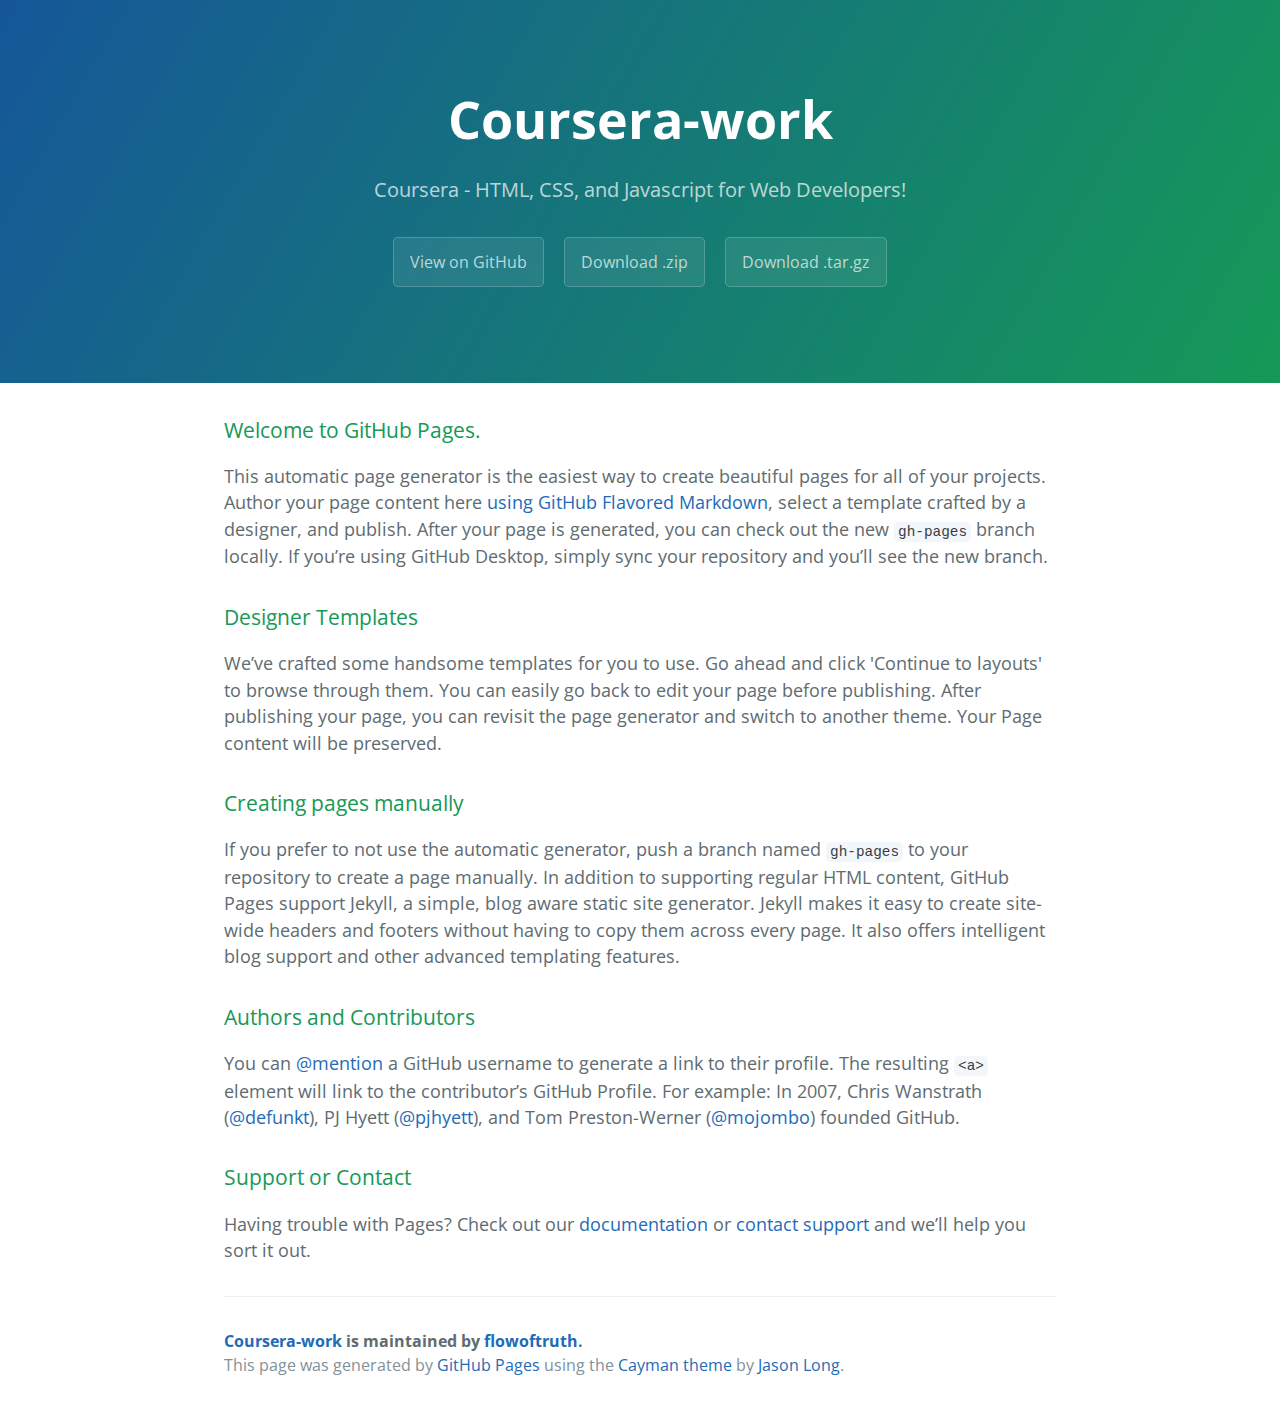
<file: index.html>
<!DOCTYPE html>
<html lang="en-us">
  <head>
    <meta charset="UTF-8">
    <title>Coursera-work by flowoftruth</title>
    <meta name="viewport" content="width=device-width, initial-scale=1">
    <link rel="stylesheet" type="text/css" href="stylesheets/normalize.css" media="screen">
    <link href='https://fonts.googleapis.com/css?family=Open+Sans:400,700' rel='stylesheet' type='text/css'>
    <link rel="stylesheet" type="text/css" href="stylesheets/stylesheet.css" media="screen">
    <link rel="stylesheet" type="text/css" href="stylesheets/github-light.css" media="screen">
  </head>
  <body>
    <section class="page-header">
      <h1 class="project-name">Coursera-work</h1>
      <h2 class="project-tagline">Coursera - HTML, CSS, and Javascript for Web Developers!</h2>
      <a href="https://github.com/flowoftruth/coursera-work" class="btn">View on GitHub</a>
      <a href="https://github.com/flowoftruth/coursera-work/zipball/master" class="btn">Download .zip</a>
      <a href="https://github.com/flowoftruth/coursera-work/tarball/master" class="btn">Download .tar.gz</a>
    </section>

    <section class="main-content">
      <h3>
<a id="welcome-to-github-pages" class="anchor" href="#welcome-to-github-pages" aria-hidden="true"><span aria-hidden="true" class="octicon octicon-link"></span></a>Welcome to GitHub Pages.</h3>

<p>This automatic page generator is the easiest way to create beautiful pages for all of your projects. Author your page content here <a href="https://guides.github.com/features/mastering-markdown/">using GitHub Flavored Markdown</a>, select a template crafted by a designer, and publish. After your page is generated, you can check out the new <code>gh-pages</code> branch locally. If you’re using GitHub Desktop, simply sync your repository and you’ll see the new branch.</p>

<h3>
<a id="designer-templates" class="anchor" href="#designer-templates" aria-hidden="true"><span aria-hidden="true" class="octicon octicon-link"></span></a>Designer Templates</h3>

<p>We’ve crafted some handsome templates for you to use. Go ahead and click 'Continue to layouts' to browse through them. You can easily go back to edit your page before publishing. After publishing your page, you can revisit the page generator and switch to another theme. Your Page content will be preserved.</p>

<h3>
<a id="creating-pages-manually" class="anchor" href="#creating-pages-manually" aria-hidden="true"><span aria-hidden="true" class="octicon octicon-link"></span></a>Creating pages manually</h3>

<p>If you prefer to not use the automatic generator, push a branch named <code>gh-pages</code> to your repository to create a page manually. In addition to supporting regular HTML content, GitHub Pages support Jekyll, a simple, blog aware static site generator. Jekyll makes it easy to create site-wide headers and footers without having to copy them across every page. It also offers intelligent blog support and other advanced templating features.</p>

<h3>
<a id="authors-and-contributors" class="anchor" href="#authors-and-contributors" aria-hidden="true"><span aria-hidden="true" class="octicon octicon-link"></span></a>Authors and Contributors</h3>

<p>You can <a href="https://help.github.com/articles/basic-writing-and-formatting-syntax/#mentioning-users-and-teams" class="user-mention">@mention</a> a GitHub username to generate a link to their profile. The resulting <code>&lt;a&gt;</code> element will link to the contributor’s GitHub Profile. For example: In 2007, Chris Wanstrath (<a href="https://github.com/defunkt" class="user-mention">@defunkt</a>), PJ Hyett (<a href="https://github.com/pjhyett" class="user-mention">@pjhyett</a>), and Tom Preston-Werner (<a href="https://github.com/mojombo" class="user-mention">@mojombo</a>) founded GitHub.</p>

<h3>
<a id="support-or-contact" class="anchor" href="#support-or-contact" aria-hidden="true"><span aria-hidden="true" class="octicon octicon-link"></span></a>Support or Contact</h3>

<p>Having trouble with Pages? Check out our <a href="https://help.github.com/pages">documentation</a> or <a href="https://github.com/contact">contact support</a> and we’ll help you sort it out.</p>

      <footer class="site-footer">
        <span class="site-footer-owner"><a href="https://github.com/flowoftruth/coursera-work">Coursera-work</a> is maintained by <a href="https://github.com/flowoftruth">flowoftruth</a>.</span>

        <span class="site-footer-credits">This page was generated by <a href="https://pages.github.com">GitHub Pages</a> using the <a href="https://github.com/jasonlong/cayman-theme">Cayman theme</a> by <a href="https://twitter.com/jasonlong">Jason Long</a>.</span>
      </footer>

    </section>

  
  </body>
</html>
</file>
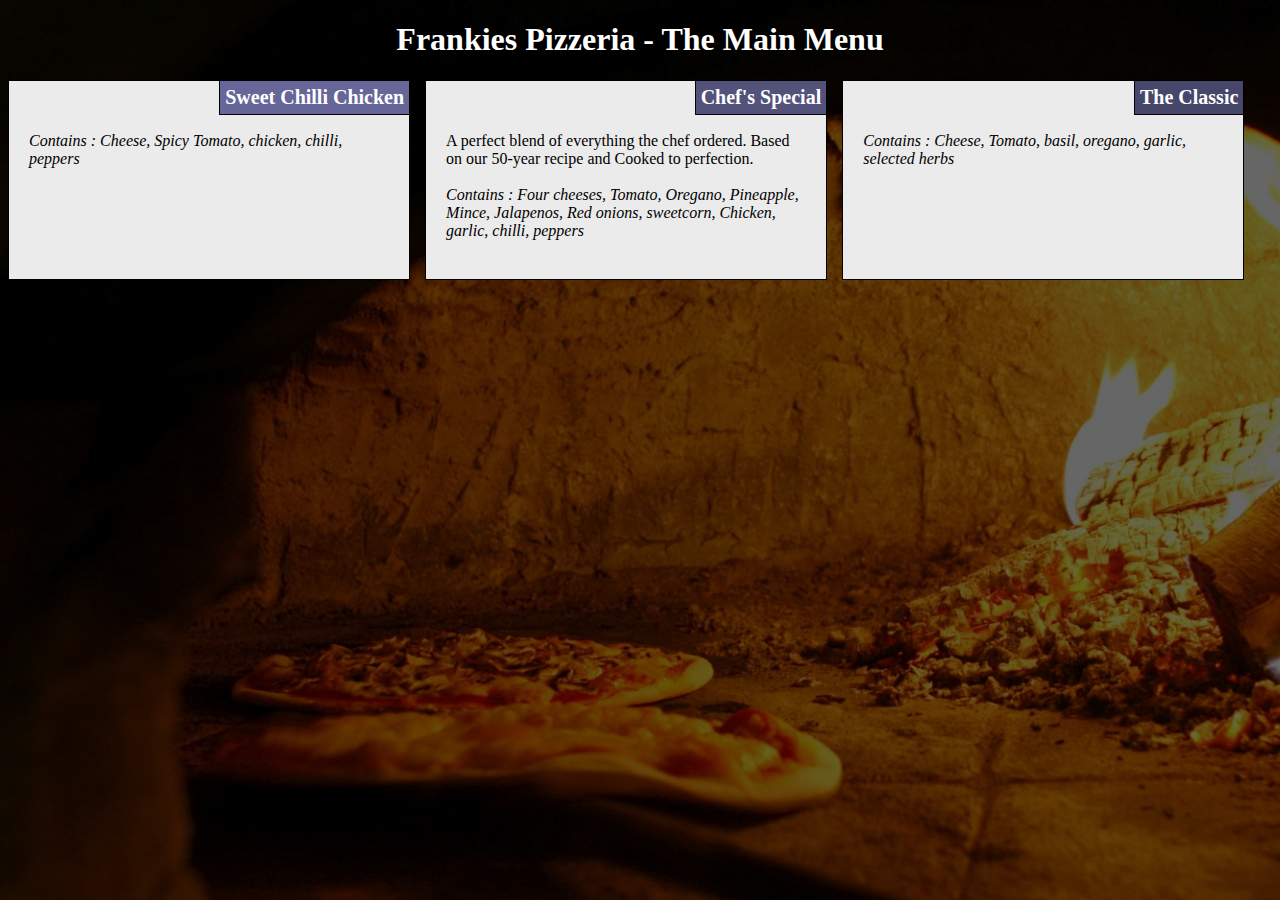
<file: module-2/index.html>
<!DOCTYPE html>
<html>
<head>

	<title>Module 2 : Restaurant with Device compatibility</title>
	<meta charset="utf-8">
    <meta name="viewport" content="width=device-width, initial-scale=1">
	<link rel="stylesheet" type="text/css" href="css/public.css">
	
        

</head>

	<body>

	<h1>Frankies Pizzeria - The Main Menu</h1>

	<div class="row">

		<div class="col-lg-4 col-md-6" >
			<div class="section">
				<h3 id="chicken">Sweet Chilli Chicken</h3>  
				<p>
				<em>Contains : Cheese, Spicy Tomato, chicken, chilli, peppers</em></p>
				</div>
			</div>

		<div class="col-lg-4 col-md-6">
			<div class="section">
				<h3 id="beef">Chef's Special</h3>
				<p>A perfect blend of everything the chef ordered. Based on our 50-year recipe and Cooked to perfection. <br><br><em>Contains : Four cheeses, Tomato, Oregano, Pineapple, Mince, Jalapenos, Red onions, sweetcorn, Chicken, garlic, chilli, peppers</em></p>
				</div>
			</div>


		<div class="col-lg-4 col-md-12">
			<div class="section">
				<h3 id="sushi">The Classic</h3>
				<p><em>Contains : Cheese, Tomato, basil, oregano, garlic, selected herbs</em></p>
			</div>
			</div>
		</div>


	</body>

</html>
</file>
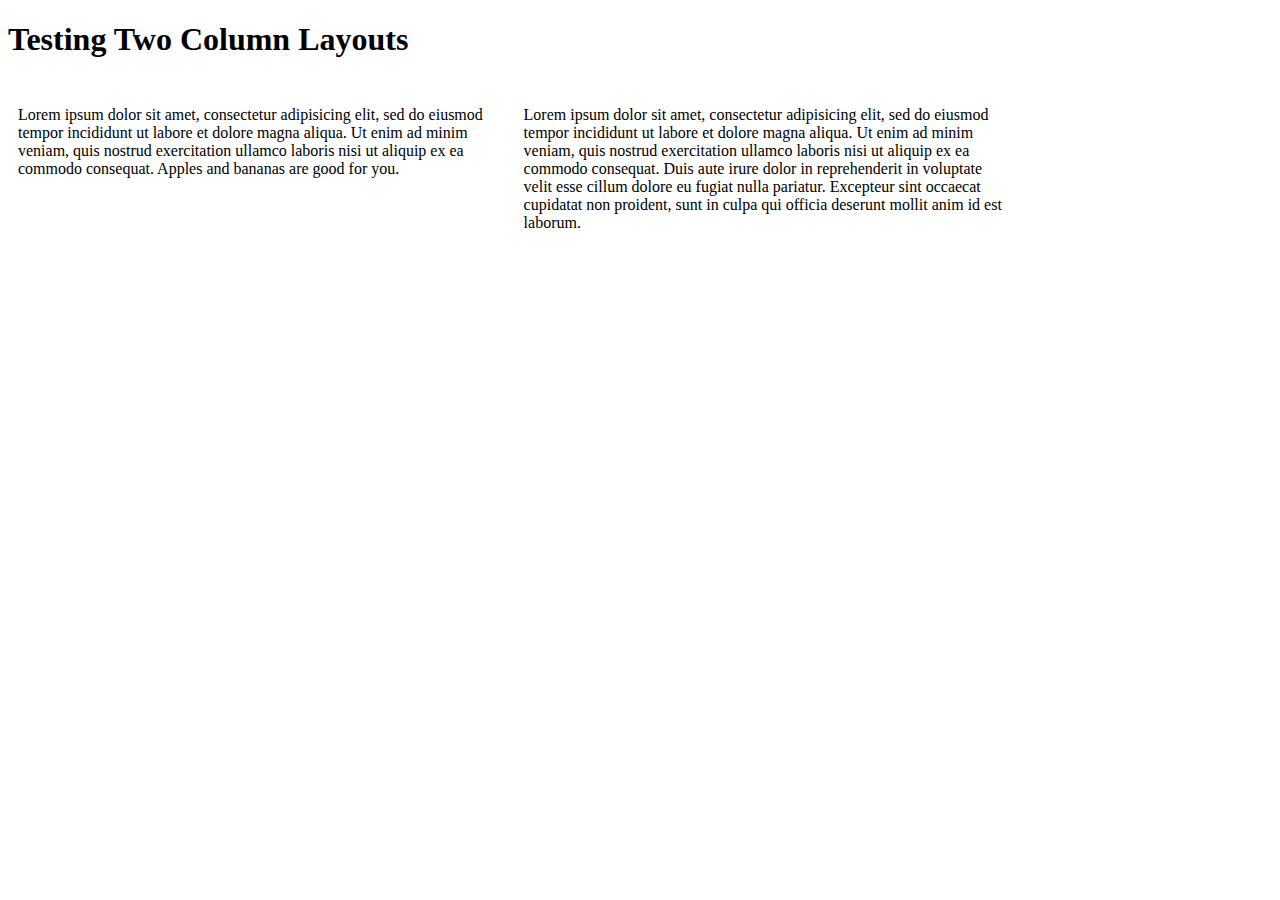
<file: site/floating.html>
<!DOCTYPE html>
<html>
<head>
	<title></title>

<style type="text/css">

* {

	box-sizing: border-box;
}

p {


	/*border: 2px solid black;*/
	float: left;
	width: 40%;
	padding: 10px;
}

#p1 {

	/*background-color: lightgray;*/

}

#p2 {

	/*background-color: yellow;*/
}


</style>

</head>
<body>

<h1>Testing Two Column Layouts</h1>
<div>
<p id="p1">Lorem ipsum dolor sit amet, consectetur adipisicing elit, sed do eiusmod
tempor incididunt ut labore et dolore magna aliqua. Ut enim ad minim veniam,
quis nostrud exercitation ullamco laboris nisi ut aliquip ex ea commodo
consequat. Apples and bananas are good for you. </p>

<p id="p2">Lorem ipsum dolor sit amet, consectetur adipisicing elit, sed do eiusmod
tempor incididunt ut labore et dolore magna aliqua. Ut enim ad minim veniam,
quis nostrud exercitation ullamco laboris nisi ut aliquip ex ea commodo
consequat. Duis aute irure dolor in reprehenderit in voluptate velit esse
cillum dolore eu fugiat nulla pariatur. Excepteur sint occaecat cupidatat non
proident, sunt in culpa qui officia deserunt mollit anim id est laborum.</p>
</div>
</body>
</html>
</file>
<file: stylesheets/stylesheet.css>
* {
  box-sizing: border-box; }

body {
  padding: 0;
  margin: 0;
  font-family: "Open Sans", "Helvetica Neue", Helvetica, Arial, sans-serif;
  font-size: 16px;
  line-height: 1.5;
  color: #606c71; }

a {
  color: #1e6bb8;
  text-decoration: none; }
  a:hover {
    text-decoration: underline; }

.btn {
  display: inline-block;
  margin-bottom: 1rem;
  color: rgba(255, 255, 255, 0.7);
  background-color: rgba(255, 255, 255, 0.08);
  border-color: rgba(255, 255, 255, 0.2);
  border-style: solid;
  border-width: 1px;
  border-radius: 0.3rem;
  transition: color 0.2s, background-color 0.2s, border-color 0.2s; }
  .btn + .btn {
    margin-left: 1rem; }

.btn:hover {
  color: rgba(255, 255, 255, 0.8);
  text-decoration: none;
  background-color: rgba(255, 255, 255, 0.2);
  border-color: rgba(255, 255, 255, 0.3); }

@media screen and (min-width: 64em) {
  .btn {
    padding: 0.75rem 1rem; } }

@media screen and (min-width: 42em) and (max-width: 64em) {
  .btn {
    padding: 0.6rem 0.9rem;
    font-size: 0.9rem; } }

@media screen and (max-width: 42em) {
  .btn {
    display: block;
    width: 100%;
    padding: 0.75rem;
    font-size: 0.9rem; }
    .btn + .btn {
      margin-top: 1rem;
      margin-left: 0; } }

.page-header {
  color: #fff;
  text-align: center;
  background-color: #159957;
  background-image: linear-gradient(120deg, #155799, #159957); }

@media screen and (min-width: 64em) {
  .page-header {
    padding: 5rem 6rem; } }

@media screen and (min-width: 42em) and (max-width: 64em) {
  .page-header {
    padding: 3rem 4rem; } }

@media screen and (max-width: 42em) {
  .page-header {
    padding: 2rem 1rem; } }

.project-name {
  margin-top: 0;
  margin-bottom: 0.1rem; }

@media screen and (min-width: 64em) {
  .project-name {
    font-size: 3.25rem; } }

@media screen and (min-width: 42em) and (max-width: 64em) {
  .project-name {
    font-size: 2.25rem; } }

@media screen and (max-width: 42em) {
  .project-name {
    font-size: 1.75rem; } }

.project-tagline {
  margin-bottom: 2rem;
  font-weight: normal;
  opacity: 0.7; }

@media screen and (min-width: 64em) {
  .project-tagline {
    font-size: 1.25rem; } }

@media screen and (min-width: 42em) and (max-width: 64em) {
  .project-tagline {
    font-size: 1.15rem; } }

@media screen and (max-width: 42em) {
  .project-tagline {
    font-size: 1rem; } }

.main-content :first-child {
  margin-top: 0; }
.main-content img {
  max-width: 100%; }
.main-content h1, .main-content h2, .main-content h3, .main-content h4, .main-content h5, .main-content h6 {
  margin-top: 2rem;
  margin-bottom: 1rem;
  font-weight: normal;
  color: #159957; }
.main-content p {
  margin-bottom: 1em; }
.main-content code {
  padding: 2px 4px;
  font-family: Consolas, "Liberation Mono", Menlo, Courier, monospace;
  font-size: 0.9rem;
  color: #383e41;
  background-color: #f3f6fa;
  border-radius: 0.3rem; }
.main-content pre {
  padding: 0.8rem;
  margin-top: 0;
  margin-bottom: 1rem;
  font: 1rem Consolas, "Liberation Mono", Menlo, Courier, monospace;
  color: #567482;
  word-wrap: normal;
  background-color: #f3f6fa;
  border: solid 1px #dce6f0;
  border-radius: 0.3rem; }
  .main-content pre > code {
    padding: 0;
    margin: 0;
    font-size: 0.9rem;
    color: #567482;
    word-break: normal;
    white-space: pre;
    background: transparent;
    border: 0; }
.main-content .highlight {
  margin-bottom: 1rem; }
  .main-content .highlight pre {
    margin-bottom: 0;
    word-break: normal; }
.main-content .highlight pre, .main-content pre {
  padding: 0.8rem;
  overflow: auto;
  font-size: 0.9rem;
  line-height: 1.45;
  border-radius: 0.3rem; }
.main-content pre code, .main-content pre tt {
  display: inline;
  max-width: initial;
  padding: 0;
  margin: 0;
  overflow: initial;
  line-height: inherit;
  word-wrap: normal;
  background-color: transparent;
  border: 0; }
  .main-content pre code:before, .main-content pre code:after, .main-content pre tt:before, .main-content pre tt:after {
    content: normal; }
.main-content ul, .main-content ol {
  margin-top: 0; }
.main-content blockquote {
  padding: 0 1rem;
  margin-left: 0;
  color: #819198;
  border-left: 0.3rem solid #dce6f0; }
  .main-content blockquote > :first-child {
    margin-top: 0; }
  .main-content blockquote > :last-child {
    margin-bottom: 0; }
.main-content table {
  display: block;
  width: 100%;
  overflow: auto;
  word-break: normal;
  word-break: keep-all; }
  .main-content table th {
    font-weight: bold; }
  .main-content table th, .main-content table td {
    padding: 0.5rem 1rem;
    border: 1px solid #e9ebec; }
.main-content dl {
  padding: 0; }
  .main-content dl dt {
    padding: 0;
    margin-top: 1rem;
    font-size: 1rem;
    font-weight: bold; }
  .main-content dl dd {
    padding: 0;
    margin-bottom: 1rem; }
.main-content hr {
  height: 2px;
  padding: 0;
  margin: 1rem 0;
  background-color: #eff0f1;
  border: 0; }

@media screen and (min-width: 64em) {
  .main-content {
    max-width: 64rem;
    padding: 2rem 6rem;
    margin: 0 auto;
    font-size: 1.1rem; } }

@media screen and (min-width: 42em) and (max-width: 64em) {
  .main-content {
    padding: 2rem 4rem;
    font-size: 1.1rem; } }

@media screen and (max-width: 42em) {
  .main-content {
    padding: 2rem 1rem;
    font-size: 1rem; } }

.site-footer {
  padding-top: 2rem;
  margin-top: 2rem;
  border-top: solid 1px #eff0f1; }

.site-footer-owner {
  display: block;
  font-weight: bold; }

.site-footer-credits {
  color: #819198; }

@media screen and (min-width: 64em) {
  .site-footer {
    font-size: 1rem; } }

@media screen and (min-width: 42em) and (max-width: 64em) {
  .site-footer {
    font-size: 1rem; } }

@media screen and (max-width: 42em) {
  .site-footer {
    font-size: 0.9rem; } }
</file>
<file: stylesheets/github-light.css>
/*
The MIT License (MIT)

Copyright (c) 2015 GitHub, Inc.

Permission is hereby granted, free of charge, to any person obtaining a copy
of this software and associated documentation files (the "Software"), to deal
in the Software without restriction, including without limitation the rights
to use, copy, modify, merge, publish, distribute, sublicense, and/or sell
copies of the Software, and to permit persons to whom the Software is
furnished to do so, subject to the following conditions:

The above copyright notice and this permission notice shall be included in all
copies or substantial portions of the Software.

THE SOFTWARE IS PROVIDED "AS IS", WITHOUT WARRANTY OF ANY KIND, EXPRESS OR
IMPLIED, INCLUDING BUT NOT LIMITED TO THE WARRANTIES OF MERCHANTABILITY,
FITNESS FOR A PARTICULAR PURPOSE AND NONINFRINGEMENT. IN NO EVENT SHALL THE
AUTHORS OR COPYRIGHT HOLDERS BE LIABLE FOR ANY CLAIM, DAMAGES OR OTHER
LIABILITY, WHETHER IN AN ACTION OF CONTRACT, TORT OR OTHERWISE, ARISING FROM,
OUT OF OR IN CONNECTION WITH THE SOFTWARE OR THE USE OR OTHER DEALINGS IN THE
SOFTWARE.

*/

.pl-c /* comment */ {
  color: #969896;
}

.pl-c1      /* constant, markup.raw, meta.diff.header, meta.module-reference, meta.property-name, support, support.constant, support.variable, variable.other.constant */,
.pl-s .pl-v /* string variable */ {
  color: #0086b3;
}

.pl-e  /* entity */,
.pl-en /* entity.name */ {
  color: #795da3;
}

.pl-s .pl-s1 /* string source */,
.pl-smi      /* storage.modifier.import, storage.modifier.package, storage.type.java, variable.other, variable.parameter.function */ {
  color: #333;
}

.pl-ent /* entity.name.tag */ {
  color: #63a35c;
}

.pl-k /* keyword, storage, storage.type */ {
  color: #a71d5d;
}

.pl-pds              /* punctuation.definition.string, string.regexp.character-class */,
.pl-s                /* string */,
.pl-s .pl-pse .pl-s1 /* string punctuation.section.embedded source */,
.pl-sr               /* string.regexp */,
.pl-sr .pl-cce       /* string.regexp constant.character.escape */,
.pl-sr .pl-sra       /* string.regexp string.regexp.arbitrary-repitition */,
.pl-sr .pl-sre       /* string.regexp source.ruby.embedded */ {
  color: #183691;
}

.pl-v /* variable */ {
  color: #ed6a43;
}

.pl-id /* invalid.deprecated */ {
  color: #b52a1d;
}

.pl-ii /* invalid.illegal */ {
  background-color: #b52a1d;
  color: #f8f8f8;
}

.pl-sr .pl-cce /* string.regexp constant.character.escape */ {
  color: #63a35c;
  font-weight: bold;
}

.pl-ml /* markup.list */ {
  color: #693a17;
}

.pl-mh        /* markup.heading */,
.pl-mh .pl-en /* markup.heading entity.name */,
.pl-ms        /* meta.separator */ {
  color: #1d3e81;
  font-weight: bold;
}

.pl-mq /* markup.quote */ {
  color: #008080;
}

.pl-mi /* markup.italic */ {
  color: #333;
  font-style: italic;
}

.pl-mb /* markup.bold */ {
  color: #333;
  font-weight: bold;
}

.pl-md /* markup.deleted, meta.diff.header.from-file */ {
  background-color: #ffecec;
  color: #bd2c00;
}

.pl-mi1 /* markup.inserted, meta.diff.header.to-file */ {
  background-color: #eaffea;
  color: #55a532;
}

.pl-mdr /* meta.diff.range */ {
  color: #795da3;
  font-weight: bold;
}

.pl-mo /* meta.output */ {
  color: #1d3e81;
}
</file>
<file: module-2/css/public.css>
* {

	box-sizing: border-box;
}

body {

	background-color: black;
}

body:after {
    content : "";
    display: block;
    position: absolute;
    top: 0;
    left: 0;
    background-image: url(../images/pizzeria.jpg); 
    width: 100%;
    height: 100%;
    opacity : 0.4;
    z-index: -1;
}

h1 {

	text-align: center;
	color: white;
	text-shadow: 1px 1px black;


}


h3 {

	padding: 5px;
	font-size: 125%;
	border: 1px solid black;
	text-align: center;
	margin-top:-13px;
	margin-bottom: 0;
	position: absolute;
	right: -1px;
	top: 12px;
	
}

#chicken {

	background-color: #666699;
	color: white;
}

#chicken:hover {

	background-color: #ccccff;
	color: black;
	cursor: pointer;

}

#beef {

	background-color: #52527a;
	color: white;

}

#beef:hover {

	background-color: #ccccff;
	color: black;
	cursor: pointer;

}

#sushi {

	background-color: #47476b;
	color: white;

}

#sushi:hover {

	background-color: #ccccff;
	color: black;
	cursor: pointer;

}

.section {


	background-color: #ebebeb;
    border: 1px solid black;
    position: relative;
    min-height: 200px;
    margin-right: 15px;
    margin-left: auto;
    margin-bottom: 15px;
    padding: 20px;
    padding-top: 35px;
    box-sizing: border-box;
    min-width: 300px;
    overflow: hidden;


}

/*Simple responsive framework*/
.row {

	width: 100%;

}


/******** Large - Desktop ********/

@media (min-width: 992px) {

	.col-lg-1, .col-lg-2, .col-lg-3, .col-lg-4, .col-lg-5, 
	.col-lg-6,.col-lg-7,.col-lg-8,.col-lg-9,.col-lg-10,.col-lg-11,.col-lg-12 {
		float: left;
	}
	.col-lg-1{
		width:8.33%;
	} 
	.col-lg-2{
		width: 16.66%;
	}
	.col-lg-3{
		width: 25%;
	} 
	.col-lg-4{
		width: 33%;
	} 
	.col-lg-5{
		width: 41.66%;
	} 
	.col-lg-6{
		width: 50%;
	} 
	.col-lg-7{
		width: 58.33%;
	}
	.col-lg-8{
		width: 66.66%;
	} 
	.col-lg-9{
		width:74.99%;
	} 
	.col-lg-10{
		width:83.99%;
	} 
	.col-lg-11{
		width: 91.66%;
	} 
	.col-lg-12
	{
		width: 100%;
	} 

}


/******** Medium - Tablets ********/

@media (min-width: 768px) and (max-width: 991px) {

	.col-md-1, .col-md-2, .col-md-3, .col-md-4, .col-md-5, 
	.col-md-6,.col-md-7,.col-md-8,.col-md-9,.col-md-10,.col-md-11,.col-md-12 {
		float: left;
	}
	.col-md-1{
		width:8.33%;
	} 
	.col-md-2{
		width: 16.66%;
	}
	.col-md-3{
		width: 25%;
	} 
	.col-md-4{
		width: 33%;
	} 
	.col-md-5{
		width: 41.66%;
	} 
	.col-md-6{
		width: 50%;
	} 
	.col-md-7{
		width: 58.33%;
	}
	.col-md-8{
		width: 66.66%;
	} 
	.col-md-9{
		width:74.99%;
	} 
	.col-md-10{
		width:83.99%;
	} 
	.col-md-11{
		width: 91.66%;
	} 
	.col-md-12
	{
		width: 100%;
	} 



}
</file>
